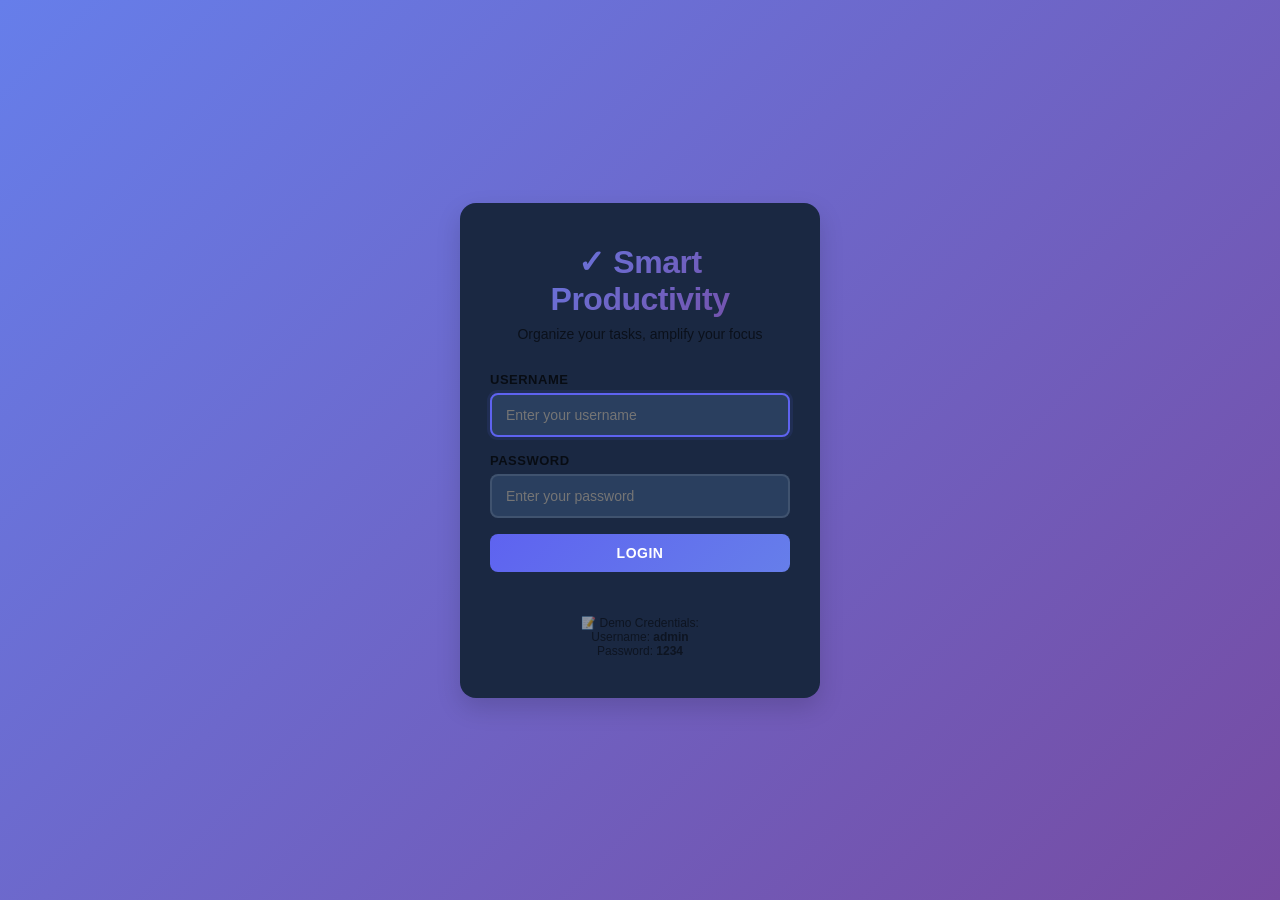
<file: index.html>
<!DOCTYPE html>
<html lang="en">
<head>
  <meta charset="UTF-8">
  <meta name="viewport" content="width=device-width, initial-scale=1.0">
  <title>Smart Productivity Web App - Login</title>
  <link rel="stylesheet" href="style.css">
</head>
<body class="login-page">
  <div class="login-container">
    <div class="login-card">
      <div class="login-header">
        <h1 class="app-title">✓ Smart Productivity</h1>
        <p class="subtitle">Organize your tasks, amplify your focus</p>
      </div>
      
      <form onsubmit="login(event)" class="login-form">
        <div class="form-group">
          <label for="username">Username</label>
          <input type="text" id="username" placeholder="Enter your username" required autofocus>
        </div>
        
        <div class="form-group">
          <label for="password">Password</label>
          <input type="password" id="password" placeholder="Enter your password" required>
        </div>
        
        <button type="submit" class="btn btn-primary btn-block">Login</button>
        <p class="error-message" id="error"></p>
        
        <p class="hint-text">📝 Demo Credentials:<br>Username: <strong>admin</strong><br>Password: <strong>1234</strong></p>
      </form>
    </div>
  </div>

  <script src="script.js"></script>
</body>
</html>
</file>
<file: style.css>
/* Root Variables */
:root {
  --primary-color: #5e63f0;
  --secondary-color: #2ec4b6;
  --success-color: #26d06c;
  --danger-color: #f75555;
  --warning-color: #f7b844;
  --dark-bg: #0f172a;
  --dark-card: #1a2842;
  --dark-input: #2a3f5f;
  --dark-text: #ffffff;
  --light-bg: #f8f9fa;
  --light-card: #ffffff;
  --light-input: #f0f3f7;
  --light-text: #1a1a1a;
  --border-color: #e5e7eb;
  --shadow: 0 4px 6px rgba(0, 0, 0, 0.1);
  --shadow-lg: 0 10px 25px rgba(0, 0, 0, 0.15);
  --priority-high: #f75555;
  --priority-medium: #f7b844;
  --priority-low: #26d06c;
}

/* Light Theme */
body.light-theme {
  --bg-color: var(--light-bg);
  --card-color: var(--light-card);
  --input-color: var(--light-input);
  --text-color: var(--light-text);
  --border: var(--border-color);
}

/* Dark Theme (default) */
body {
  --bg-color: var(--dark-bg);
  --card-color: var(--dark-card);
  --input-color: var(--dark-input);
  --text-color: var(--dark-text);
  --border: rgba(255, 255, 255, 0.1);
}

/* Global Styles */
* {
  margin: 0;
  padding: 0;
  box-sizing: border-box;
}

html, body {
  height: 100%;
  font-family: -apple-system, BlinkMacSystemFont, 'Segoe UI', Roboto, 'Helvetica Neue', Arial, sans-serif;
  background-color: var(--bg-color);
  color: var(--text-color);
  transition: background-color 0.3s ease, color 0.3s ease;
}

/* Login Page */
.login-page {
  display: flex;
  align-items: center;
  justify-content: center;
  background: linear-gradient(135deg, #667eea 0%, #764ba2 100%);
  min-height: 100vh;
}

.login-container {
  width: 100%;
  max-width: 400px;
  padding: 20px;
}

.login-card {
  background: var(--card-color);
  border-radius: 16px;
  padding: 40px 30px;
  box-shadow: var(--shadow-lg);
  animation: slideIn 0.3s ease;
  backdrop-filter: blur(10px);
}

@keyframes slideIn {
  from {
    opacity: 0;
    transform: translateY(20px);
  }
  to {
    opacity: 1;
    transform: translateY(0);
  }
}

@keyframes shake {
  0%, 100% { transform: translateX(0); }
  25% { transform: translateX(-10px); }
  75% { transform: translateX(10px); }
}

.login-header {
  text-align: center;
  margin-bottom: 30px;
}

.app-title {
  font-size: 32px;
  font-weight: 800;
  margin-bottom: 8px;
  background: linear-gradient(135deg, #667eea 0%, #764ba2 100%);
  -webkit-background-clip: text;
  -webkit-text-fill-color: transparent;
  background-clip: text;
  letter-spacing: -0.5px;
}

.subtitle {
  font-size: 14px;
  color: rgba(0, 0, 0, 0.6);
  margin: 0;
}

.login-form {
  display: flex;
  flex-direction: column;
  gap: 16px;
}

.form-group {
  display: flex;
  flex-direction: column;
  gap: 6px;
}

.form-group label {
  font-size: 13px;
  font-weight: 600;
  color: rgba(0, 0, 0, 0.7);
  text-transform: uppercase;
  letter-spacing: 0.5px;
}

/* Input Styles */
input[type="text"],
input[type="password"],
input[type="date"],
select {
  padding: 12px 14px;
  border: 2px solid var(--border);
  border-radius: 8px;
  background-color: var(--input-color);
  color: var(--text-color);
  font-size: 14px;
  transition: all 0.3s ease;
  font-family: inherit;
}

input[type="text"]:focus,
input[type="password"]:focus,
input[type="date"]:focus,
select:focus {
  outline: none;
  border-color: var(--primary-color);
  box-shadow: 0 0 0 3px rgba(94, 99, 240, 0.1);
}

body.light-theme input[type="text"],
body.light-theme input[type="password"],
body.light-theme input[type="date"] {
  border-color: var(--border-color);
}

/* Button Styles */
.btn {
  padding: 11px 20px;
  border: none;
  border-radius: 8px;
  font-size: 14px;
  font-weight: 600;
  cursor: pointer;
  transition: all 0.3s ease;
  display: inline-flex;
  align-items: center;
  justify-content: center;
  gap: 6px;
  text-transform: uppercase;
  letter-spacing: 0.5px;
}

.btn-primary {
  background: linear-gradient(135deg, var(--primary-color), #667eea);
  color: white;
}

.btn-primary:hover {
  transform: translateY(-2px);
  box-shadow: 0 8px 15px rgba(94, 99, 240, 0.3);
}

.btn-primary:active {
  transform: translateY(0);
}

.btn-block {
  width: 100%;
}

.btn-logout,
.btn-filter {
  background-color: var(--input-color);
  color: var(--text-color);
  border: 2px solid var(--border);
}

.btn-logout:hover,
.btn-filter:hover {
  background-color: var(--primary-color);
  color: white;
  border-color: var(--primary-color);
}

.btn-filter.active {
  background-color: var(--primary-color);
  color: white;
  border-color: var(--primary-color);
}

.btn-icon {
  background: none;
  border: none;
  font-size: 22px;
  cursor: pointer;
  padding: 8px;
  border-radius: 8px;
  transition: all 0.3s ease;
  display: flex;
  align-items: center;
  justify-content: center;
}

.btn-icon:hover {
  background-color: var(--input-color);
  transform: scale(1.1);
}

/* Navigation */
.navbar {
  background-color: var(--card-color);
  border-bottom: 1px solid var(--border);
  padding: 16px 0;
  box-shadow: var(--shadow);
  position: sticky;
  top: 0;
  z-index: 100;
  backdrop-filter: blur(10px);
}

.navbar-container {
  max-width: 1200px;
  margin: 0 auto;
  padding: 0 20px;
  display: flex;
  justify-content: space-between;
  align-items: center;
}

.navbar-title {
  font-size: 24px;
  font-weight: 800;
  background: linear-gradient(135deg, var(--primary-color), var(--secondary-color));
  -webkit-background-clip: text;
  -webkit-text-fill-color: transparent;
  background-clip: text;
  margin: 0;
  letter-spacing: -0.5px;
}

.navbar-actions {
  display: flex;
  gap: 12px;
  align-items: center;
}

/* Dashboard Container */
.dashboard-container {
  max-width: 1000px;
  margin: 30px auto;
  padding: 0 20px;
  display: grid;
  grid-template-columns: repeat(auto-fit, minmax(300px, 1fr));
  gap: 24px;
}

/* Cards */
.card {
  background-color: var(--card-color);
  border-radius: 12px;
  padding: 24px;
  box-shadow: var(--shadow);
  border: 1px solid var(--border);
  transition: all 0.3s ease;
}

.card:hover {
  box-shadow: var(--shadow-lg);
  transform: translateY(-2px);
}

.card h2 {
  font-size: 18px;
  font-weight: 700;
  margin-bottom: 16px;
  color: var(--text-color);
}

.progress-card {
  grid-column: 1 / -1;
  text-align: center;
}

.progress-content {
  display: flex;
  align-items: center;
  justify-content: center;
  gap: 30px;
  margin-top: 20px;
}

.progress-circle {
  width: 140px;
  height: 140px;
  border-radius: 50%;
  background: linear-gradient(135deg, var(--primary-color), var(--secondary-color));
  display: flex;
  align-items: center;
  justify-content: center;
  font-size: 48px;
  font-weight: 800;
  color: white;
  box-shadow: 0 10px 30px rgba(94, 99, 240, 0.3);
  flex-shrink: 0;
}

#progress-text {
  font-size: 16px;
  font-weight: 600;
  color: var(--text-color);
  margin: 0 0 8px 0;
}

.motivational-msg {
  font-size: 14px;
  color: rgba(255, 255, 255, 0.6);
  margin: 0;
  font-style: italic;
  animation: bounce 2s infinite;
}

body.light-theme .motivational-msg {
  color: rgba(0, 0, 0, 0.5);
}

@keyframes bounce {
  0%, 100% { opacity: 0.7; }
  50% { opacity: 1; }
}

body.light-theme #progress-text {
  color: rgba(0, 0, 0, 0.6);
}

.add-task-card,
.filter-card {
  grid-column: 1 / -1;
}

.add-task-form {
  display: flex;
  flex-direction: column;
  gap: 12px;
}

.add-task-form > input[type="text"] {
  width: 100%;
}

.input-group {
  display: grid;
  grid-template-columns: 1fr auto;
  gap: 12px;
}

@media (max-width: 600px) {
  .input-group {
    grid-template-columns: 1fr;
  }
}

.input-group input[type="date"] {
  min-width: 150px;
}

.filter-buttons {
  display: grid;
  grid-template-columns: repeat(auto-fit, minmax(120px, 1fr));
  gap: 10px;
}

.btn-filter {
  flex: 1;
  min-width: 100px;
}

/* Task List */
.tasks-card {
  grid-column: 1 / -1;
  min-height: 300px;
}

.task-list {
  list-style: none;
  padding: 0;
  display: flex;
  flex-direction: column;
  gap: 12px;
}

.task-list li {
  display: none;
}

.task-list li.show {
  display: flex;
  background-color: var(--input-color);
  border-radius: 8px;
  padding: 16px;
  align-items: center;
  justify-content: space-between;
  border-left: 4px solid var(--primary-color);
  transition: all 0.3s ease;
  gap: 12px;
  animation: taskAppear 0.2s ease;
}

@keyframes taskAppear {
  from {
    opacity: 0;
    transform: translateX(-10px);
  }
  to {
    opacity: 1;
    transform: translateX(0);
  }
}

.task-list li.show:hover {
  background-color: var(--primary-color);
  background-color: rgba(94, 99, 240, 0.15);
  transform: translateX(4px);
}

.task-list li.show.completed {
  border-left-color: var(--success-color);
  opacity: 0.7;
}

.task-content {
  flex: 1;
  text-align: left;
}

.task-text {
  font-weight: 500;
  margin-bottom: 4px;
}

.task-text.completed {
  text-decoration: line-through;
  color: rgba(255, 255, 255, 0.5);
}

body.light-theme .task-text.completed {
  color: rgba(0, 0, 0, 0.5);
}

.task-deadline {
  font-size: 12px;
  color: rgba(255, 255, 255, 0.6);
  margin-top: 4px;
}

body.light-theme .task-deadline {
  color: rgba(0, 0, 0, 0.5);
}

.task-actions {
  display: flex;
  gap: 8px;
}

.task-actions button {
  padding: 8px 12px;
  font-size: 16px;
  background: var(--card-color);
  border: 2px solid var(--border);
  border-radius: 6px;
  cursor: pointer;
  transition: all 0.3s ease;
  color: var(--text-color);
}

.task-actions button:hover {
  background-color: var(--primary-color);
  border-color: var(--primary-color);
  transform: scale(1.1);
}

.task-actions .btn-check:hover {
  background-color: var(--success-color);
  border-color: var(--success-color);
}

.task-actions .btn-delete:hover {
  background-color: var(--danger-color);
  border-color: var(--danger-color);
}

.empty-state {
  display: flex !important;
  align-items: center;
  justify-content: center;
  height: 200px;
  color: rgba(255, 255, 255, 0.5);
  font-style: italic;
  border: none;
  background: transparent;
}

body.light-theme .empty-state {
  color: rgba(0, 0, 0, 0.4);
}

.empty-state p {
  margin: 0;
}

/* Messages */
.error-message {
  color: var(--danger-color);
  font-size: 13px;
  margin: 0;
  text-align: center;
}

.hint-text {
  text-align: center;
  font-size: 12px;
  color: rgba(0, 0, 0, 0.5);
  margin-top: 12px !important;
  margin-bottom: 0;
}

body.light-theme .hint-text {
  color: rgba(0, 0, 0, 0.5);
}

/* Stats Section */
.stats-section {
  grid-column: 1 / -1;
  display: grid;
  grid-template-columns: repeat(auto-fit, minmax(200px, 1fr));
  gap: 16px;
}

.stat-card {
  background-color: var(--input-color);
  border: 1px solid var(--border);
  border-radius: 10px;
  padding: 20px;
  display: flex;
  align-items: center;
  gap: 16px;
  transition: all 0.3s ease;
}

.stat-card:hover {
  transform: translateY(-4px);
  box-shadow: 0 8px 20px rgba(94, 99, 240, 0.2);
}

.stat-icon {
  font-size: 32px;
  opacity: 0.8;
}

.stat-content {
  flex: 1;
}

.stat-value {
  font-size: 28px;
  font-weight: 800;
  color: var(--primary-color);
}

.stat-label {
  font-size: 12px;
  color: rgba(255, 255, 255, 0.6);
  margin-top: 4px;
  text-transform: uppercase;
  letter-spacing: 0.5px;
  font-weight: 600;
}

body.light-theme .stat-label {
  color: rgba(0, 0, 0, 0.5);
}

/* Search & Filter Card */
.search-filter-card {
  grid-column: 1 / -1;
}

.search-box {
  position: relative;
  display: flex;
  align-items: center;
}

.search-icon {
  position: absolute;
  left: 12px;
  font-size: 18px;
  opacity: 0.6;
  pointer-events: none;
}

#searchInput {
  width: 100%;
  padding-left: 40px;
}

/* Task Priority Styles */
.task-list li.show.priority-high {
  border-left-color: var(--priority-high);
}

.task-list li.show.priority-medium {
  border-left-color: var(--priority-medium);
}

.task-list li.show.priority-low {
  border-left-color: var(--priority-low);
}

.task-header {
  display: flex;
  align-items: center;
  gap: 8px;
  margin-bottom: 4px;
}

.task-priority {
  font-size: 10px;
  font-weight: 700;
  padding: 3px 8px;
  border-radius: 4px;
  text-transform: uppercase;
  letter-spacing: 0.5px;
}

.task-priority.high {
  background-color: rgba(247, 85, 85, 0.2);
  color: var(--priority-high);
}

.task-priority.medium {
  background-color: rgba(247, 184, 68, 0.2);
  color: var(--priority-medium);
}

.task-priority.low {
  background-color: rgba(38, 208, 108, 0.2);
  color: var(--priority-low);
}

/* Modal Styles */
.modal {
  display: none;
  position: fixed;
  top: 0;
  left: 0;
  width: 100%;
  height: 100%;
  background-color: rgba(0, 0, 0, 0.5);
  z-index: 1000;
  align-items: center;
  justify-content: center;
  animation: fadeIn 0.3s ease;
}

.modal.show {
  display: flex;
}

.modal-content {
  background-color: var(--card-color);
  border-radius: 12px;
  padding: 30px;
  box-shadow: 0 20px 60px rgba(0, 0, 0, 0.3);
  max-width: 500px;
  width: 90%;
  position: relative;
  animation: slideUp 0.3s ease;
}

@keyframes slideUp {
  from {
    opacity: 0;
    transform: translateY(30px);
  }
  to {
    opacity: 1;
    transform: translateY(0);
  }
}

@keyframes fadeIn {
  from {
    opacity: 0;
  }
  to {
    opacity: 1;
  }
}

.modal-content h2 {
  margin-bottom: 20px;
  font-size: 22px;
}

.modal-close {
  position: absolute;
  top: 12px;
  right: 12px;
  font-size: 28px;
  cursor: pointer;
  color: var(--text-color);
  opacity: 0.7;
  transition: opacity 0.3s ease;
}

.modal-close:hover {
  opacity: 1;
}

.modal-body {
  display: flex;
  flex-direction: column;
  gap: 16px;
}

.modal-input {
  padding: 12px 14px;
  border: 2px solid var(--border);
  border-radius: 8px;
  background-color: var(--input-color);
  color: var(--text-color);
  font-size: 14px;
  font-family: inherit;
}

.modal-input:focus {
  outline: none;
  border-color: var(--primary-color);
  box-shadow: 0 0 0 3px rgba(94, 99, 240, 0.1);
}

.modal-buttons {
  display: flex;
  gap: 12px;
  margin-top: 20px;
}

.modal-buttons button {
  flex: 1;
}

.btn-cancel {
  background-color: var(--input-color);
  color: var(--text-color);
  border: 2px solid var(--border);
  padding: 10px 16px;
}

.btn-cancel:hover {
  background-color: var(--danger-color);
  color: white;
  border-color: var(--danger-color);
}

/* Toast Notifications */
.toast {
  position: fixed;
  bottom: -100px;
  right: 20px;
  background-color: var(--card-color);
  color: var(--text-color);
  padding: 16px 24px;
  border-radius: 8px;
  box-shadow: var(--shadow-lg);
  border-left: 4px solid var(--success-color);
  transition: all 0.3s ease;
  z-index: 2000;
  max-width: 300px;
  word-break: break-word;
}

.toast.show {
  bottom: 30px;
  animation: slideInUp 0.3s ease;
}

@keyframes slideInUp {
  from {
    opacity: 0;
    transform: translateY(20px);
  }
  to {
    opacity: 1;
    transform: translateY(0);
  }
}

.toast.error {
  border-left-color: var(--danger-color);
}

.toast.warning {
  border-left-color: var(--warning-color);
}
@media (max-width: 768px) {
  .dashboard-container {
    grid-template-columns: 1fr;
  }

  .navbar-title {
    font-size: 18px;
  }

  .navbar-actions {
    gap: 8px;
  }

  .btn {
    padding: 10px 16px;
    font-size: 13px;
  }

  .progress-content {
    flex-direction: column;
    gap: 20px;
  }

  .progress-circle {
    width: 100px;
    height: 100px;
    font-size: 36px;
  }

  .filter-buttons {
    justify-content: space-between;
  }

  .btn-filter {
    flex: 1;
  }
}

@media (max-width: 480px) {
  .login-card {
    padding: 30px 20px;
  }

  .app-title {
    font-size: 24px;
  }

  .navbar-container {
    padding: 0 16px;
  }

  .dashboard-container {
    padding: 0 16px;
    margin: 20px auto;
    gap: 16px;
  }

  .card {
    padding: 16px;
  }

  .task-list li.show {
    flex-direction: column;
    align-items: flex-start;
  }

  .task-content {
    width: 100%;
  }

  .task-actions {
    width: 100%;
    justify-content: flex-end;
  }
}
</file>
